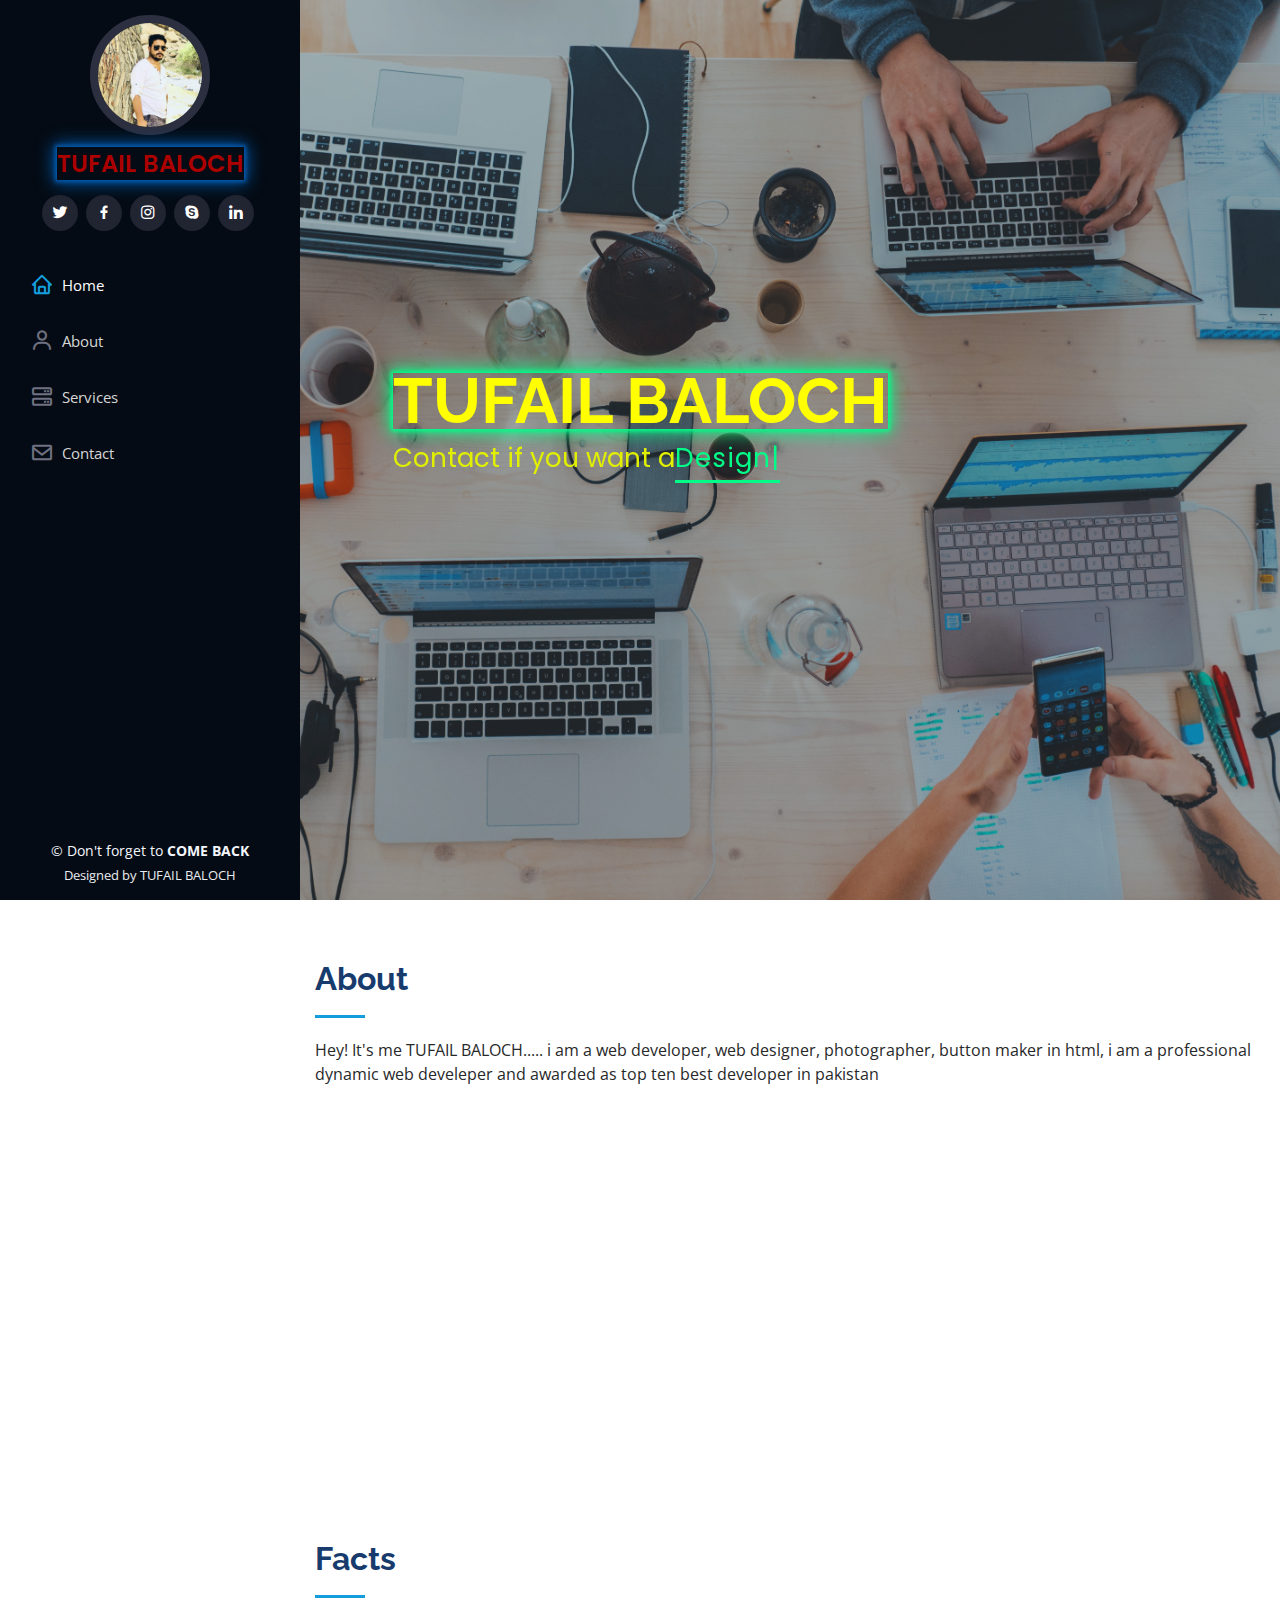
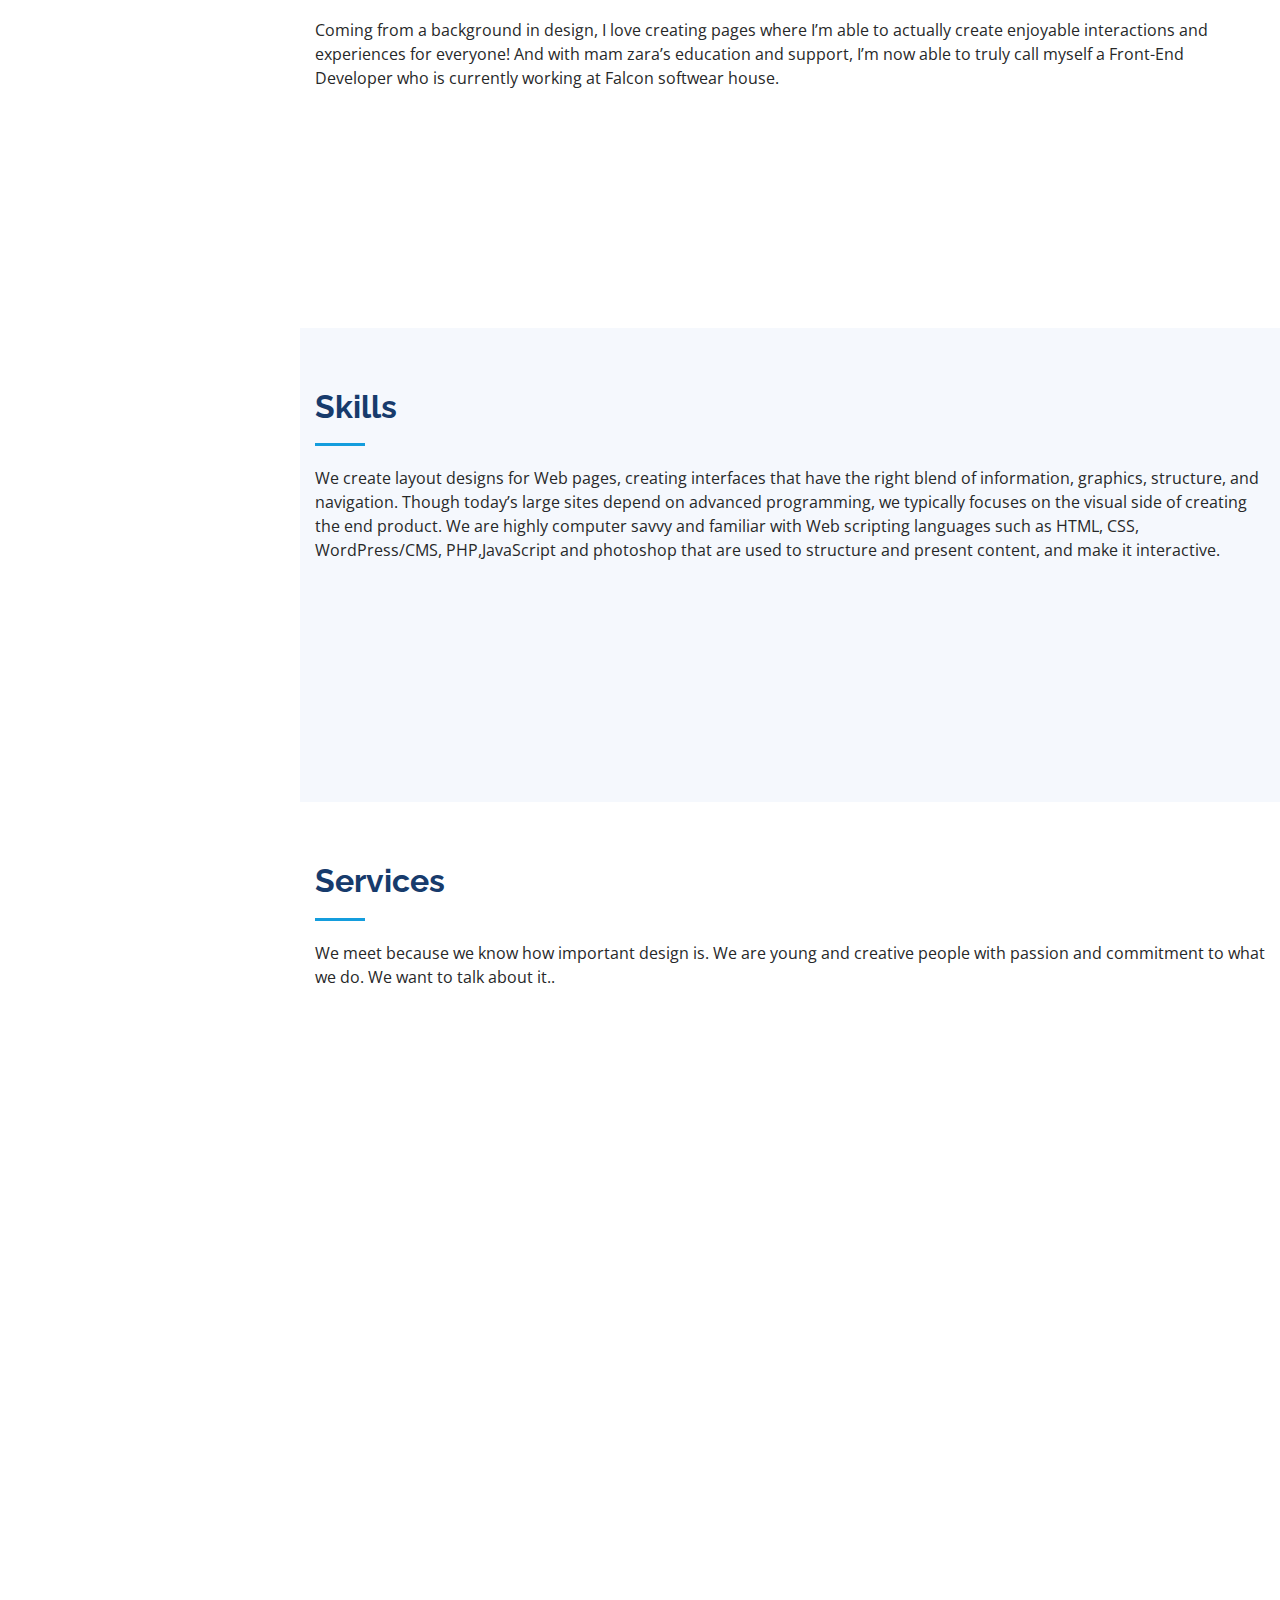
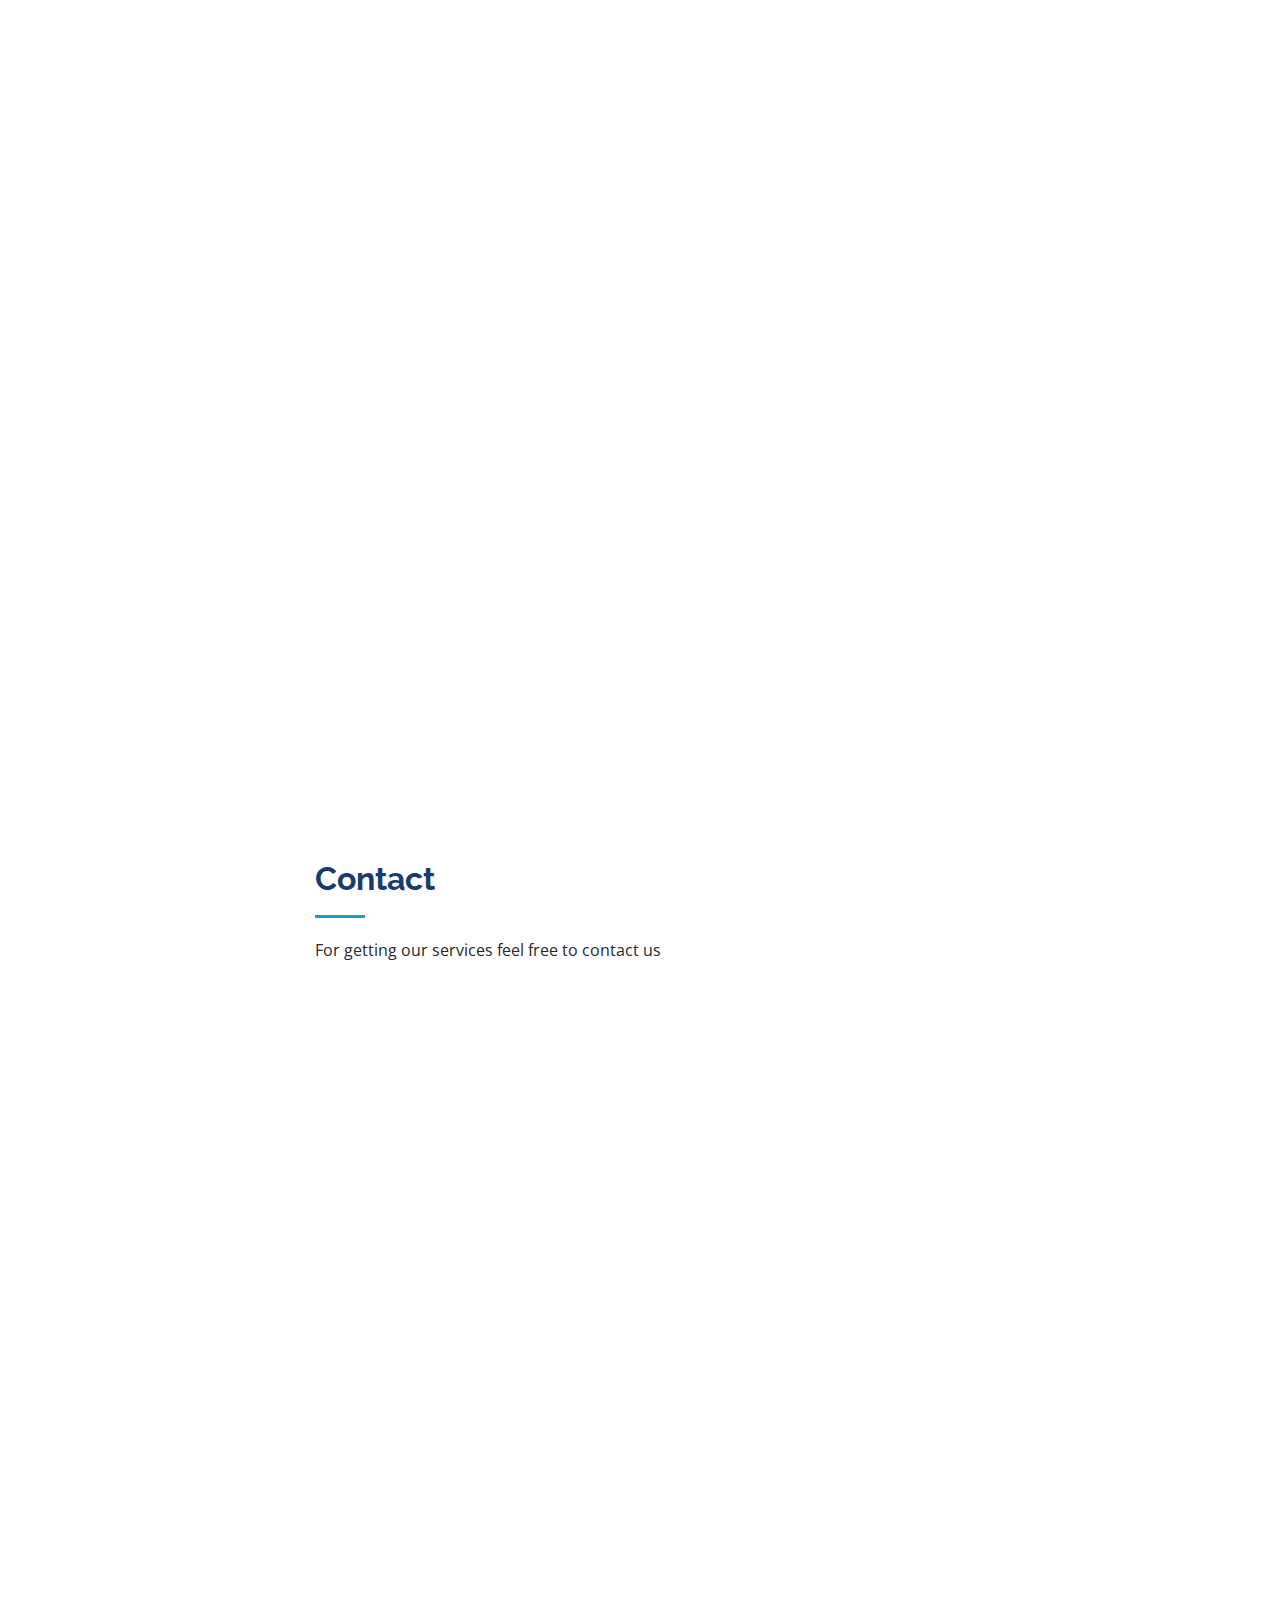
<file: index.html>
<!DOCTYPE html>
<html lang="en">

<head>
  <meta charset="utf-8">
  <meta content="width=device-width, initial-scale=1.0" name="viewport">

  <title>Tufail baloch's portfolio - Index</title>
  <meta content="" name="description"> 
  <meta content="" name="keywords">

  <!-- Favicons -->
  <link href="assets/img/pp.png" rel="icon">
  <link href="assets/img/pp.png" rel="Tufail baloch">

  <!-- Google Fonts -->
  <link href="https://fonts.googleapis.com/css?family=Open+Sans:300,300i,400,400i,600,600i,700,700i|Raleway:300,300i,400,400i,500,500i,600,600i,700,700i|Poppins:300,300i,400,400i,500,500i,600,600i,700,700i" rel="stylesheet">

  <!-- Vendor CSS Files -->
  <link href="assets/vendor/bootstrap/css/bootstrap.min.css" rel="stylesheet">
  <link href="assets/vendor/icofont/icofont.min.css" rel="stylesheet">
  <link href="assets/vendor/boxicons/css/boxicons.min.css" rel="stylesheet">
  <link href="assets/vendor/venobox/venobox.css" rel="stylesheet">
  <link href="assets/vendor/owl.carousel/assets/owl.carousel.min.css" rel="stylesheet">
  <link href="assets/vendor/aos/aos.css" rel="stylesheet">

  <!-- Template Main CSS File -->
  <link href="assets/css/style.css" rel="stylesheet">

  <!-- =======================================================
  * Template Name: iPortfolio - v1.5.1
  * Template URL: https://bootstrapmade.com/iportfolio-bootstrap-portfolio-websites-template/
  * Author: BootstrapMade.com
  * License: https://bootstrapmade.com/license/
  ======================================================== -->
</head>

<body>

  <!-- ======= Mobile nav toggle button ======= -->
  <button type="button" class="mobile-nav-toggle d-xl-none"><i class="icofont-navigation-menu"></i></button>

  <!-- ======= Header ======= -->
  <header id="header">
    <div class="d-flex flex-column">

      <div class="profile">
        <img src="CV.jpg" alt="" class="img-fluid rounded-circle">
        <h1 class="text-light"><a href="index.html">TUFAIL BALOCH</a></h1>
        <div class="social-links mt-3 text-center">
          <a href="#" class="twitter"><i class="bx bxl-twitter"></i></a>
          <a href="https://facebook.com/tufail.baloch.391" class="facebook"><i class="bx bxl-facebook"></i></a>
          <a href="https://instagram.com/tufail_balush?utm_medium=copy_link" class="instagram"><i class="bx bxl-instagram"></i></a>
          <a href="#" class="google-plus"><i class="bx bxl-skype"></i></a>
          <a href="https://facebook.com.tufail.baloch.391" class="linkedin"><i class="bx bxl-linkedin"></i></a>
        </div>
      </div>

      <nav class="nav-menu">
        <ul>
          <li class="active"><a href="index.html"><i class="bx bx-home"></i> <span>Home</span></a></li>
          <li><a href="#about"><i class="bx bx-user"></i> <span>About</span></a></li>
          <li><a href="#services"><i class="bx bx-server"></i> Services</a></li>
          <li><a href="#contact"><i class="bx bx-envelope"></i> Contact</a></li>

        </ul>
      </nav><!-- .nav-menu -->
      <button type="button" class="mobile-nav-toggle d-xl-none"><i class="icofont-navigation-menu"></i></button>

    </div>
  </header><!-- End Header -->

  <!-- ======= Hero Section ======= -->
  <section id="hero" class="d-flex flex-column justify-content-center align-items-center">
    <div class="hero-container" data-aos="fade-in">
      <h1>TUFAIL BALOCH</h1>
      <p>Contact if you want a<span class="typed" data-typed-items="Designer, Developer, Freelancer, Photographer"></span></p>
    </div>
  </section><!-- End Hero -->

  <main id="main">
    <!-- ======= About Section ======= -->
    <section id="about" class="about">
      <div class="container">

        <div class="section-title">
          <h2>About</h2>
          <p>Hey! It's me TUFAIL BALOCH..... i am a web developer, web designer, photographer, button maker in html, i am a professional dynamic web develeper and awarded as top ten best developer in pakistan </p>
        </div>

        <div class="row">
          <div class="col-lg-4" data-aos="fade-right">
            <img src="T.jpg" class="img-fluid" alt="">
          </div>
          <div class="col-lg-8 pt-4 pt-lg-0 content" data-aos="fade-left">
            <h3>UI/UX Designer &amp; Web Developer.</h3>
            <p class="font-italic">
              Detail about me
            </p>
            <div class="row">
              <div class="col-lg-6">
                <ul>
                  <li><i class="icofont-rounded-right"></i> <strong>Birthday:</strong> 7 oct 1999</li>
                  <li><i class="icofont-rounded-right"></i> <strong>Website:</strong> www.Tufailbaloch.com</li>
                  <li><i class="icofont-rounded-right"></i> <strong>Phone:</strong>+923342878031</li>
                  <li><i class="icofont-rounded-right"></i> <strong>City:</strong>Kharan, Balochistan, Pakistan</li>
                </ul>
              </div>
              <div class="col-lg-6">
                <ul>
                  <li><i class="icofont-rounded-right"></i> <strong>Age:</strong> 21</li>
                  <li><i class="icofont-rounded-right"></i> <strong>Degree:</strong>FSC</li>
                  <li><i class="icofont-rounded-right"></i> <strong>PhEmailone:</strong> Tufailb09@gmail.com</li>
                  <li><i class="icofont-rounded-right"></i> <strong>Freelance:</strong> Available</li>
                </ul>
              </div>
            </div>
            <p>
              I am a creative designer and developer, who aims to work with small businesses and marginalized communities to bring their passions to life. I offer both design and development services of web applications or websites!
            </p>
          </div>
        </div>

      </div>
    </section><!-- End About Section -->

    <!-- ======= Facts Section ======= -->
    <section id="facts" class="facts">
      <div class="container">

        <div class="section-title">
          <h2>Facts</h2>
          <p>Coming from a background in design, I love creating pages where I’m able to actually create enjoyable interactions and experiences for everyone! And with mam zara’s education and support, I’m now able to truly call myself a Front-End Developer who is currently working at Falcon softwear house.</p>
        </div>

        <div class="row no-gutters">

          <div class="col-lg-3 col-md-6 d-md-flex align-items-md-stretch" data-aos="fade-up">
            <div class="count-box">
              <i class="icofont-simple-smile"></i>
              <span data-toggle="counter-up">232</span>
              <p><strong>Happy Clients</strong>blessed</p>
            </div>
          </div>

          <div class="col-lg-3 col-md-6 d-md-flex align-items-md-stretch" data-aos="fade-up" data-aos-delay="100">
            <div class="count-box">
              <i class="icofont-document-folder"></i>
              <span data-toggle="counter-up">521</span>
              <p><strong>Projects</strong> some of these are completed</p>
            </div>
          </div>

          <div class="col-lg-3 col-md-6 d-md-flex align-items-md-stretch" data-aos="fade-up" data-aos-delay="200">
            <div class="count-box">
              <i class="icofont-live-support"></i>
              <span data-toggle="counter-up">1,463</span>
              <p><strong>Hours Of Support</strong>thanks for support</p>
            </div>
          </div>

          <div class="col-lg-3 col-md-6 d-md-flex align-items-md-stretch" data-aos="fade-up" data-aos-delay="300">
            <div class="count-box">
              <i class="icofont-users-alt-5"></i>
              <span data-toggle="counter-up">15</span>
              <p><strong>Hard Workers</strong>best of luck buddies</p>
            </div>
          </div>

        </div>

      </div>
    </section><!-- End Facts Section -->

    <!-- ======= Skills Section ======= -->
    <section id="skills" class="skills section-bg">
      <div class="container">

        <div class="section-title">
          <h2>Skills</h2>
          <p>We create layout designs for Web pages, creating interfaces that have the right blend of information, graphics, structure, and navigation. Though today’s large sites depend on advanced programming, we typically focuses on the visual side of creating the end product.

We are highly computer savvy and familiar with Web scripting languages such as HTML, CSS, WordPress/CMS, PHP,JavaScript and photoshop that are used to structure and present content, and make it interactive.</p>
        </div>

        <div class="row skills-content">

          <div class="col-lg-6" data-aos="fade-up">

            <div class="progress">
              <span class="skill">HTML <i class="val">100%</i></span>
              <div class="progress-bar-wrap">
                <div class="progress-bar" role="progressbar" aria-valuenow="100" aria-valuemin="0" aria-valuemax="100"></div>
              </div>
            </div>

            <div class="progress">
              <span class="skill">CSS <i class="val">90%</i></span>
              <div class="progress-bar-wrap">
                <div class="progress-bar" role="progressbar" aria-valuenow="90" aria-valuemin="0" aria-valuemax="100"></div>
              </div>
            </div>

            <div class="progress">
              <span class="skill">JavaScript <i class="val">75%</i></span>
              <div class="progress-bar-wrap">
                <div class="progress-bar" role="progressbar" aria-valuenow="75" aria-valuemin="0" aria-valuemax="100"></div>
              </div>
            </div>

          </div>

          <div class="col-lg-6" data-aos="fade-up" data-aos-delay="100">

            <div class="progress">
              <span class="skill">PHP <i class="val">80%</i></span>
              <div class="progress-bar-wrap">
                <div class="progress-bar" role="progressbar" aria-valuenow="80" aria-valuemin="0" aria-valuemax="100"></div>
              </div>
            </div>

            <div class="progress">
              <span class="skill">WordPress/CMS <i class="val">90%</i></span>
              <div class="progress-bar-wrap">
                <div class="progress-bar" role="progressbar" aria-valuenow="90" aria-valuemin="0" aria-valuemax="100"></div>
              </div>
            </div>

            <div class="progress">
              <span class="skill">Photoshop <i class="val">55%</i></span>
              <div class="progress-bar-wrap">
                <div class="progress-bar" role="progressbar" aria-valuenow="55" aria-valuemin="0" aria-valuemax="100"></div>
              </div>
            </div>

          </div>

        </div>

      </div>
    </section><!-- End Skills Section -->

    
    <!-- ======= Services Section ======= -->
    <section id="services" class="services">
      <div class="container">

        <div class="section-title">
          <h2>Services</h2>
          <p>We meet because we know how important design is. We are young and creative people with passion and commitment to what we do. We want to talk about it..</p>
        </div>

        <div class="row">
          <div class="col-lg-4 col-md-6 icon-box" data-aos="fade-up">
            <div class="icon"><i class="icofont-computer"></i></div>
            <h4 class="title"><a href="">WEB DEVELOPMRNT</a></h4>
            <p class="description">Our Web development agency are customized according to the specific requirements of the client. In fact, Web Development helps you establish your identity in the market.
Therefore, we make it sure that you experience seamless and smooth operations.
Furthermore, our services are tailored to benefit you and extract the best potential of your business. Your website will run at the optimum level.
With the premium Web Development services of us, you are bound to increase your target market, sales and profits.
Our mission is to translate your ideas for the perfect website into a functional reality.</p>
          </div>
          <div class="col-lg-4 col-md-6 icon-box" data-aos="fade-up" data-aos-delay="100">
            <div class="icon"><i class="icofont-computer"></i></div>
            <h4 class="title"><a href="">APP DEVELOPMENT</a></h4>
            <p class="description">we provided a comprehensive service for developing and designing highly functional applications. As one of the leading app development companies in Lahore, Pakistan, we makes application development a manageable project for the clients. The service is offered at reasonable rates with guaranteed value. we provides service for both android app development and iPhone app development.

Given the high demand for application usage in Pakistan, we aims to become one of top app development companies in the region.</p>
          </div>
          <div class="col-lg-4 col-md-6 icon-box" data-aos="fade-up" data-aos-delay="200">
            <div class="icon"><i class="icofont-image"></i></div>
            <h4 class="title"><a href="">photography</a></h4>
            <p class="description">Our in-house photography services team made up of professional photographers can add value to your website with high-resolution team photos, corporate event photography and product photography.</p>
          </div>
          <div class="col-lg-4 col-md-6 icon-box" data-aos="fade-up" data-aos-delay="300">
            <div class="icon"><i class="icofont-image"></i></div>
            <h4 class="title"><a href="">WEB DESIGN</a></h4>
            <p class="description">Web design is a significant part of web development. A good website design can do wonders for your marketing and sales campaign. On the other hand, your website is the representative of your brand. Many businesses like to incorporate their values into what web design they use. In this manner, the visitor is instantly aware of being in the right place. Design is not just about aesthetic. A responsive design can establish the fact that you are ready to solve a customer’s problem. It is quite important to choose the right type of design because it can decide whether you lose a potential customer or gain a new one.

We have the best experts to deliver the right kind of web design for your business. Our services for web design in Pakistan are meant to rival the best available in the industry.</p>
          </div>
          <div class="col-lg-4 col-md-6 icon-box" data-aos="fade-up" data-aos-delay="400">
            <div class="icon"><i class="icofont-nerd-smile"></i></div>
            <h4 class="title"><a href="">FREELANCING</a></h4>
            <p class="description">Freelancing is a creative and widespread field adopted by millions of people who prefer to work from home. Are you one such creative soul who has a passion for earning a living income at home? What can I do freelance? Well, there are hundreds and even thousands of freelance services on demand. Freelancing opportunities have greatly increased from the past few years and it just goes on. All it takes to start a freelance job and get paid.

If you want to stay at home and you want to utilize your driving skills for a sustainable freelance business, then I say go ahead!

There is nothing wrong to make some extra cash to maintain financial stability. With every rising day, there are various online freelance jobs available.</p>
          </div>
    
        </div>

      </div>
    </section><!-- End Services Section -->

   

    <!-- ======= Contact Section ======= -->
    <section id="contact" class="contact">
      <div class="container">

        <div class="section-title">
          <h2>Contact</h2>
          <p>For getting our services feel free to contact us</p>
        </div>

        <div class="row" data-aos="fade-in">

          <div class="col-lg-5 d-flex align-items-stretch">
            <div class="info">
              <div class="address">
                <i class="icofont-google-map"></i>
                <h4>Location:</h4>
                <p> KHARANI BOYS! UOB boys hostel block 16 room no 62</p>
              </div>

              <div class="email">
                <i class="icofont-envelope"></i>
                <h4>Email:</h4>
                <p>Tufailb09@gmail.com</p>
              </div>

              <div class="phone">
                <i class="icofont-phone"></i>
                <h4>Call:</h4>
                <p>+923342878031</p>
              </div>

              <iframe src="https://www.google.com/maps/embed?pb=!1m18!1m12!1m3!1d3449.5605710015866!2d66.9886610151099!3d30.163977019870945!2m3!1f0!2f0!3f0!3m2!1i1024!2i768!4f13.1!3m3!1m2!1s0x3ed2e0ac398e831f%3A0x422af49e5a0e626e!2sUniversity%20Of%20Balochistan!5e0!3m2!1sen!2s!4v1628069705452!5m2!1sen!2s" style="border:0; width: 100%; height: 290px;" allowfullscreen></iframe>
            </div>

          </div>

          <div class="col-lg-7 mt-5 mt-lg-0 d-flex align-items-stretch">
            <form action="forms/contact.php" method="post" role="form" class="php-email-form">
              <div class="form-row">
                <div class="form-group col-md-6">
                  <label for="name">Your Name</label>
                  <input type="text" name="name" class="form-control" id="name" data-rule="minlen:4" data-msg="Please enter at least 4 chars" />
                  <div class="validate"></div>
                </div>
                <div class="form-group col-md-6">
                  <label for="name">Your Email</label>
                  <input type="email" class="form-control" name="email" id="email" data-rule="email" data-msg="Please enter a valid email" />
                  <div class="validate"></div>
                </div>
              </div>
              <div class="form-group">
                <label for="name">Subject</label>
                <input type="text" class="form-control" name="subject" id="subject" data-rule="minlen:4" data-msg="Please enter at least 8 chars of subject" />
                <div class="validate"></div>
              </div>
              <div class="form-group">
                <label for="name">Message</label>
                <textarea class="form-control" name="message" rows="10" data-rule="required" data-msg="Please write something for us"></textarea>
                <div class="validate"></div>
              </div>
              <div class="mb-3">
                <div class="loading">Loading</div>
                <div class="error-message"></div>
                <div class="sent-message">Your message has been sent. Thank you!</div>
              </div>
              <div class="text-center"><button type="submit">Send Message</button></div>
            </form>
          </div>

        </div>

      </div>
    </section><!-- End Contact Section -->

  </main><!-- End #main -->

  <!-- ======= Footer ======= -->
  <footer id="footer">
    <div class="container">
      <div class="copyright">
        &copy; Don't forget to <strong><span>COME BACK</span></strong>
      </div>
      <div class="credits">
        <!-- All the links in the footer should remain intact. -->
        <!-- You can delete the links only if you purchased the pro version. -->
        <!-- Licensing information: https://bootstrapmade.com/license/ -->
        <!-- Purchase the pro version with working PHP/AJAX contact form: https://bootstrapmade.com/iportfolio-bootstrap-portfolio-websites-template/ -->
        Designed by <a>TUFAIL BALOCH</a>
      </div>
    </div>
  </footer><!-- End  Footer -->

  <a href="#" class="back-to-top"><i class="icofont-simple-up"></i></a>

  <!-- Vendor JS Files -->
  <script src="assets/vendor/jquery/jquery.min.js"></script>
  <script src="assets/vendor/bootstrap/js/bootstrap.bundle.min.js"></script>
  <script src="assets/vendor/jquery.easing/jquery.easing.min.js"></script>
  <script src="assets/vendor/php-email-form/validate.js"></script>
  <script src="assets/vendor/waypoints/jquery.waypoints.min.js"></script>
  <script src="assets/vendor/counterup/counterup.min.js"></script>
  <script src="assets/vendor/isotope-layout/isotope.pkgd.min.js"></script>
  <script src="assets/vendor/venobox/venobox.min.js"></script>
  <script src="assets/vendor/owl.carousel/owl.carousel.min.js"></script>
  <script src="assets/vendor/typed.js/typed.min.js"></script>
  <script src="assets/vendor/aos/aos.js"></script>

  <!-- Template Main JS File -->
  <script src="assets/js/main.js"></script>

</body>

</html>
</file>
<file: assets/vendor/venobox/venobox.css>
/* ------ venobox.css --------*/
.vbox-overlay *, .vbox-overlay *:before, .vbox-overlay *:after{
    -webkit-backface-visibility: hidden;
    -webkit-box-sizing:border-box;
    -moz-box-sizing:border-box;
    box-sizing:border-box;
}
.vbox-overlay * { 
    -webkit-backface-visibility: visible;
    backface-visibility: visible;
}
.vbox-overlay{
    display: -webkit-flex;
    display: flex;
    -webkit-flex-direction: column;
    flex-direction: column;
    -webkit-justify-content: center;
    justify-content: center;
    -webkit-align-items: center;
    align-items: center;
    position: fixed;
    left: 0;
    top: 0;
    bottom: 0;
    right: 0;
    z-index: 999999;
}

/* ----- navigation ----- */
.vbox-title{
    width: 100%;
    height: 40px;
    float: left;
    text-align: center;
    line-height: 28px;
    font-size: 12px;
    padding: 6px 50px;
    overflow: hidden;
    position: fixed;
    display: none;
    left: 0;
    z-index: 89;
}
.vbox-close{
    cursor: pointer;
    position: fixed;
    top: -1px;
    right: 0;
    width: 50px;
    height: 40px;
    padding: 6px;
    display: block;
    background-position:10px center;
    overflow: hidden;
    font-size: 24px;
    line-height: 1;
    text-align: center;
    z-index: 99;
}
.vbox-left{
    cursor: pointer;
    position: fixed;
    left: 0;
    height: 40px;
    overflow: hidden;
    line-height: 28px;
    font-size: 12px;
    z-index: 99;
    display: flex;
    align-items:center;
}
.vbox-num{
    display: inline-block;
    margin: 6px 0 6px 15px;
}
/* ----- Social share ----- */
.vbox-share{
    line-height: 28px;
    font-size: 12px;
    overflow: hidden;
    position: fixed;
    left: 0;
    z-index: 98;
    display: flex;
    align-items:center;
    justify-content: center;
    width: 100%;
    text-align: center;
}
.vbox-share svg{
    max-height: 28px;
    width: 28px;
    z-index: 10;
    margin-left: 12px;
    margin-top: 6px;
    margin-bottom: 6px;
    vertical-align: middle;
}


/* ----- navigation ARROWS ----- */
.vbox-next, .vbox-prev{
    position: fixed;
    top: 50%;
    margin-top: -15px;
    overflow: hidden;
    cursor: pointer;
    display: block;
    width: 45px;
    height: 45px;
    z-index: 99;
}
.vbox-next span, .vbox-prev span{
    position: relative;
    width: 20px;
    height: 20px;
    border: 2px solid transparent;
    border-top-color: #B6B6B6;
    border-right-color: #B6B6B6;
    text-indent: -100px;
    position: absolute;
    top: 8px;
    display: block;
}
.vbox-prev{
    left: 15px;
}
.vbox-next{
    right: 15px;
}
.vbox-prev span{
    left: 10px;
    -ms-transform: rotate(-135deg);
    -webkit-transform: rotate(-135deg);
    transform: rotate(-135deg);
}
.vbox-next span{
    -ms-transform: rotate(45deg);
    -webkit-transform: rotate(45deg);
    transform: rotate(45deg);
    right: 10px;
}
/* ------- inline window ------ */
.vbox-inline{
    width: 420px;
    height: 315px;
    height: 70vh;
    padding: 10px;
    background: #fff;
    margin: 0 auto;
    overflow: auto;
    text-align: left;
}
/* ------- Video & iFrames window ------ */
.venoframe{
    max-width: 100%;
    width: 100%;
    border: none;
    width: 100%;
    height: 260px;
    height: 70vh;
}
.venoframe.vbvid{
    height: 260px;
}
@media (min-width: 768px) {
    .venoframe, .vbox-inline{
        width: 90%;
        height: 360px;
        height: 70vh;
    }
    .venoframe.vbvid{
        width: 640px;
        height: 360px;
    }
}
@media (min-width: 992px) {
    .venoframe, .vbox-inline{
        max-width: 1200px;
        width: 80%;
        height: 540px;
        height: 70vh;
    }
    .venoframe.vbvid{
        width: 960px;
        height: 540px;
    }
}
/* 
Please do NOT edit this part! 
or at least read this note: http://i.imgur.com/7C0ws9e.gif
*/
.vbox-open{
    overflow: hidden;
}
.vbox-container{
    position: absolute;
    left: 0;
    right: 0;
    top: 0;
    bottom: 0;
    overflow-x: hidden;
    overflow-y: scroll;
    overflow-scrolling: touch;
    -webkit-overflow-scrolling: touch;
    z-index: 20;
    max-height: 100%;

}

.vbox-content{
    text-align: center;
    float: left;
    width: 100%;
    position: relative;
    overflow: hidden;
    padding: 20px 4%;
}
.vbox-container img{
    max-width: 100%;
    height: auto;
}
.vbox-figlio{
    box-shadow: 0 0 12px rgba(0,0,0,0.19), 0 6px 6px rgba(0,0,0,0.23);
    max-width: 100%;
    text-align: initial;
}
img.vbox-figlio{
    -webkit-user-select: none;
-khtml-user-select: none;
-moz-user-select: none;
-o-user-select: none;
user-select: none;
}
.vbox-content.swipe-left{
    margin-left: -200px !important;
}
.vbox-content.swipe-right{
    margin-left: 200px !important;
}
.vbox-animated{
    webkit-transition: margin 300ms ease-out;
    transition: margin 300ms ease-out;
}

/* ---------- preloader ----------
 * SPINKIT 
 * http://tobiasahlin.com/spinkit/
-------------------------------- */
.sk-double-bounce,.sk-rotating-plane{width:40px;height:40px;margin:40px auto}.sk-rotating-plane{background-color:#333;-webkit-animation:sk-rotatePlane 1.2s infinite ease-in-out;animation:sk-rotatePlane 1.2s infinite ease-in-out}@-webkit-keyframes sk-rotatePlane{0%{-webkit-transform:perspective(120px) rotateX(0) rotateY(0);transform:perspective(120px) rotateX(0) rotateY(0)}50%{-webkit-transform:perspective(120px) rotateX(-180.1deg) rotateY(0);transform:perspective(120px) rotateX(-180.1deg) rotateY(0)}100%{-webkit-transform:perspective(120px) rotateX(-180deg) rotateY(-179.9deg);transform:perspective(120px) rotateX(-180deg) rotateY(-179.9deg)}}@keyframes sk-rotatePlane{0%{-webkit-transform:perspective(120px) rotateX(0) rotateY(0);transform:perspective(120px) rotateX(0) rotateY(0)}50%{-webkit-transform:perspective(120px) rotateX(-180.1deg) rotateY(0);transform:perspective(120px) rotateX(-180.1deg) rotateY(0)}100%{-webkit-transform:perspective(120px) rotateX(-180deg) rotateY(-179.9deg);transform:perspective(120px) rotateX(-180deg) rotateY(-179.9deg)}}.sk-double-bounce{position:relative}.sk-double-bounce .sk-child{width:100%;height:100%;border-radius:50%;background-color:#333;opacity:.6;position:absolute;top:0;left:0;-webkit-animation:sk-doubleBounce 2s infinite ease-in-out;animation:sk-doubleBounce 2s infinite ease-in-out}.sk-chasing-dots .sk-child,.sk-spinner-pulse,.sk-three-bounce .sk-child{background-color:#333;border-radius:100%}.sk-double-bounce .sk-double-bounce2{-webkit-animation-delay:-1s;animation-delay:-1s}@-webkit-keyframes sk-doubleBounce{0%,100%{-webkit-transform:scale(0);transform:scale(0)}50%{-webkit-transform:scale(1);transform:scale(1)}}@keyframes sk-doubleBounce{0%,100%{-webkit-transform:scale(0);transform:scale(0)}50%{-webkit-transform:scale(1);transform:scale(1)}}.sk-wave{margin:40px auto;width:50px;height:40px;text-align:center;font-size:10px}.sk-wave .sk-rect{background-color:#333;height:100%;width:6px;display:inline-block;-webkit-animation:sk-waveStretchDelay 1.2s infinite ease-in-out;animation:sk-waveStretchDelay 1.2s infinite ease-in-out}.sk-wave .sk-rect1{-webkit-animation-delay:-1.2s;animation-delay:-1.2s}.sk-wave .sk-rect2{-webkit-animation-delay:-1.1s;animation-delay:-1.1s}.sk-wave .sk-rect3{-webkit-animation-delay:-1s;animation-delay:-1s}.sk-wave .sk-rect4{-webkit-animation-delay:-.9s;animation-delay:-.9s}.sk-wave .sk-rect5{-webkit-animation-delay:-.8s;animation-delay:-.8s}@-webkit-keyframes sk-waveStretchDelay{0%,100%,40%{-webkit-transform:scaleY(.4);transform:scaleY(.4)}20%{-webkit-transform:scaleY(1);transform:scaleY(1)}}@keyframes sk-waveStretchDelay{0%,100%,40%{-webkit-transform:scaleY(.4);transform:scaleY(.4)}20%{-webkit-transform:scaleY(1);transform:scaleY(1)}}.sk-wandering-cubes{margin:40px auto;width:40px;height:40px;position:relative}.sk-wandering-cubes .sk-cube{background-color:#333;width:10px;height:10px;position:absolute;top:0;left:0;-webkit-animation:sk-wanderingCube 1.8s ease-in-out -1.8s infinite both;animation:sk-wanderingCube 1.8s ease-in-out -1.8s infinite both}.sk-chasing-dots,.sk-spinner-pulse{width:40px;height:40px;margin:40px auto}.sk-wandering-cubes .sk-cube2{-webkit-animation-delay:-.9s;animation-delay:-.9s}@-webkit-keyframes sk-wanderingCube{0%{-webkit-transform:rotate(0);transform:rotate(0)}25%{-webkit-transform:translateX(30px) rotate(-90deg) scale(.5);transform:translateX(30px) rotate(-90deg) scale(.5)}50%{-webkit-transform:translateX(30px) translateY(30px) rotate(-179deg);transform:translateX(30px) translateY(30px) rotate(-179deg)}50.1%{-webkit-transform:translateX(30px) translateY(30px) rotate(-180deg);transform:translateX(30px) translateY(30px) rotate(-180deg)}75%{-webkit-transform:translateX(0) translateY(30px) rotate(-270deg) scale(.5);transform:translateX(0) translateY(30px) rotate(-270deg) scale(.5)}100%{-webkit-transform:rotate(-360deg);transform:rotate(-360deg)}}@keyframes sk-wanderingCube{0%{-webkit-transform:rotate(0);transform:rotate(0)}25%{-webkit-transform:translateX(30px) rotate(-90deg) scale(.5);transform:translateX(30px) rotate(-90deg) scale(.5)}50%{-webkit-transform:translateX(30px) translateY(30px) rotate(-179deg);transform:translateX(30px) translateY(30px) rotate(-179deg)}50.1%{-webkit-transform:translateX(30px) translateY(30px) rotate(-180deg);transform:translateX(30px) translateY(30px) rotate(-180deg)}75%{-webkit-transform:translateX(0) translateY(30px) rotate(-270deg) scale(.5);transform:translateX(0) translateY(30px) rotate(-270deg) scale(.5)}100%{-webkit-transform:rotate(-360deg);transform:rotate(-360deg)}}.sk-spinner-pulse{-webkit-animation:sk-pulseScaleOut 1s infinite ease-in-out;animation:sk-pulseScaleOut 1s infinite ease-in-out}@-webkit-keyframes sk-pulseScaleOut{0%{-webkit-transform:scale(0);transform:scale(0)}100%{-webkit-transform:scale(1);transform:scale(1);opacity:0}}@keyframes sk-pulseScaleOut{0%{-webkit-transform:scale(0);transform:scale(0)}100%{-webkit-transform:scale(1);transform:scale(1);opacity:0}}.sk-chasing-dots{position:relative;text-align:center;-webkit-animation:sk-chasingDotsRotate 2s infinite linear;animation:sk-chasingDotsRotate 2s infinite linear}.sk-chasing-dots .sk-child{width:60%;height:60%;display:inline-block;position:absolute;top:0;-webkit-animation:sk-chasingDotsBounce 2s infinite ease-in-out;animation:sk-chasingDotsBounce 2s infinite ease-in-out}.sk-chasing-dots .sk-dot2{top:auto;bottom:0;-webkit-animation-delay:-1s;animation-delay:-1s}@-webkit-keyframes sk-chasingDotsRotate{100%{-webkit-transform:rotate(360deg);transform:rotate(360deg)}}@keyframes sk-chasingDotsRotate{100%{-webkit-transform:rotate(360deg);transform:rotate(360deg)}}@-webkit-keyframes sk-chasingDotsBounce{0%,100%{-webkit-transform:scale(0);transform:scale(0)}50%{-webkit-transform:scale(1);transform:scale(1)}}@keyframes sk-chasingDotsBounce{0%,100%{-webkit-transform:scale(0);transform:scale(0)}50%{-webkit-transform:scale(1);transform:scale(1)}}.sk-three-bounce{margin:40px auto;width:80px;text-align:center}.sk-three-bounce .sk-child{width:20px;height:20px;display:inline-block;-webkit-animation:sk-three-bounce 1.4s ease-in-out 0s infinite both;animation:sk-three-bounce 1.4s ease-in-out 0s infinite both}.sk-circle .sk-child:before,.sk-fading-circle .sk-circle:before{display:block;border-radius:100%;content:'';background-color:#333}.sk-three-bounce .sk-bounce1{-webkit-animation-delay:-.32s;animation-delay:-.32s}.sk-three-bounce .sk-bounce2{-webkit-animation-delay:-.16s;animation-delay:-.16s}@-webkit-keyframes sk-three-bounce{0%,100%,80%{-webkit-transform:scale(0);transform:scale(0)}40%{-webkit-transform:scale(1);transform:scale(1)}}@keyframes sk-three-bounce{0%,100%,80%{-webkit-transform:scale(0);transform:scale(0)}40%{-webkit-transform:scale(1);transform:scale(1)}}.sk-circle{margin:40px auto;width:40px;height:40px;position:relative}.sk-circle .sk-child{width:100%;height:100%;position:absolute;left:0;top:0}.sk-circle .sk-child:before{margin:0 auto;width:15%;height:15%;-webkit-animation:sk-circleBounceDelay 1.2s infinite ease-in-out both;animation:sk-circleBounceDelay 1.2s infinite ease-in-out both}.sk-circle .sk-circle2{-webkit-transform:rotate(30deg);-ms-transform:rotate(30deg);transform:rotate(30deg)}.sk-circle .sk-circle3{-webkit-transform:rotate(60deg);-ms-transform:rotate(60deg);transform:rotate(60deg)}.sk-circle .sk-circle4{-webkit-transform:rotate(90deg);-ms-transform:rotate(90deg);transform:rotate(90deg)}.sk-circle .sk-circle5{-webkit-transform:rotate(120deg);-ms-transform:rotate(120deg);transform:rotate(120deg)}.sk-circle .sk-circle6{-webkit-transform:rotate(150deg);-ms-transform:rotate(150deg);transform:rotate(150deg)}.sk-circle .sk-circle7{-webkit-transform:rotate(180deg);-ms-transform:rotate(180deg);transform:rotate(180deg)}.sk-circle .sk-circle8{-webkit-transform:rotate(210deg);-ms-transform:rotate(210deg);transform:rotate(210deg)}.sk-circle .sk-circle9{-webkit-transform:rotate(240deg);-ms-transform:rotate(240deg);transform:rotate(240deg)}.sk-circle .sk-circle10{-webkit-transform:rotate(270deg);-ms-transform:rotate(270deg);transform:rotate(270deg)}.sk-circle .sk-circle11{-webkit-transform:rotate(300deg);-ms-transform:rotate(300deg);transform:rotate(300deg)}.sk-circle .sk-circle12{-webkit-transform:rotate(330deg);-ms-transform:rotate(330deg);transform:rotate(330deg)}.sk-circle .sk-circle2:before{-webkit-animation-delay:-1.1s;animation-delay:-1.1s}.sk-circle .sk-circle3:before{-webkit-animation-delay:-1s;animation-delay:-1s}.sk-circle .sk-circle4:before{-webkit-animation-delay:-.9s;animation-delay:-.9s}.sk-circle .sk-circle5:before{-webkit-animation-delay:-.8s;animation-delay:-.8s}.sk-circle .sk-circle6:before{-webkit-animation-delay:-.7s;animation-delay:-.7s}.sk-circle .sk-circle7:before{-webkit-animation-delay:-.6s;animation-delay:-.6s}.sk-circle .sk-circle8:before{-webkit-animation-delay:-.5s;animation-delay:-.5s}.sk-circle .sk-circle9:before{-webkit-animation-delay:-.4s;animation-delay:-.4s}.sk-circle .sk-circle10:before{-webkit-animation-delay:-.3s;animation-delay:-.3s}.sk-circle .sk-circle11:before{-webkit-animation-delay:-.2s;animation-delay:-.2s}.sk-circle .sk-circle12:before{-webkit-animation-delay:-.1s;animation-delay:-.1s}@-webkit-keyframes sk-circleBounceDelay{0%,100%,80%{-webkit-transform:scale(0);transform:scale(0)}40%{-webkit-transform:scale(1);transform:scale(1)}}@keyframes sk-circleBounceDelay{0%,100%,80%{-webkit-transform:scale(0);transform:scale(0)}40%{-webkit-transform:scale(1);transform:scale(1)}}.sk-cube-grid{width:40px;height:40px;margin:40px auto}.sk-cube-grid .sk-cube{width:33.33%;height:33.33%;background-color:#333;float:left;-webkit-animation:sk-cubeGridScaleDelay 1.3s infinite ease-in-out;animation:sk-cubeGridScaleDelay 1.3s infinite ease-in-out}.sk-cube-grid .sk-cube1{-webkit-animation-delay:.2s;animation-delay:.2s}.sk-cube-grid .sk-cube2{-webkit-animation-delay:.3s;animation-delay:.3s}.sk-cube-grid .sk-cube3{-webkit-animation-delay:.4s;animation-delay:.4s}.sk-cube-grid .sk-cube4{-webkit-animation-delay:.1s;animation-delay:.1s}.sk-cube-grid .sk-cube5{-webkit-animation-delay:.2s;animation-delay:.2s}.sk-cube-grid .sk-cube6{-webkit-animation-delay:.3s;animation-delay:.3s}.sk-cube-grid .sk-cube7{-webkit-animation-delay:0ms;animation-delay:0ms}.sk-cube-grid .sk-cube8{-webkit-animation-delay:.1s;animation-delay:.1s}.sk-cube-grid .sk-cube9{-webkit-animation-delay:.2s;animation-delay:.2s}@-webkit-keyframes sk-cubeGridScaleDelay{0%,100%,70%{-webkit-transform:scale3D(1,1,1);transform:scale3D(1,1,1)}35%{-webkit-transform:scale3D(0,0,1);transform:scale3D(0,0,1)}}@keyframes sk-cubeGridScaleDelay{0%,100%,70%{-webkit-transform:scale3D(1,1,1);transform:scale3D(1,1,1)}35%{-webkit-transform:scale3D(0,0,1);transform:scale3D(0,0,1)}}.sk-fading-circle{margin:40px auto;width:40px;height:40px;position:relative}.sk-fading-circle .sk-circle{width:100%;height:100%;position:absolute;left:0;top:0}.sk-fading-circle .sk-circle:before{margin:0 auto;width:15%;height:15%;-webkit-animation:sk-circleFadeDelay 1.2s infinite ease-in-out both;animation:sk-circleFadeDelay 1.2s infinite ease-in-out both}.sk-fading-circle .sk-circle2{-webkit-transform:rotate(30deg);-ms-transform:rotate(30deg);transform:rotate(30deg)}.sk-fading-circle .sk-circle3{-webkit-transform:rotate(60deg);-ms-transform:rotate(60deg);transform:rotate(60deg)}.sk-fading-circle .sk-circle4{-webkit-transform:rotate(90deg);-ms-transform:rotate(90deg);transform:rotate(90deg)}.sk-fading-circle .sk-circle5{-webkit-transform:rotate(120deg);-ms-transform:rotate(120deg);transform:rotate(120deg)}.sk-fading-circle .sk-circle6{-webkit-transform:rotate(150deg);-ms-transform:rotate(150deg);transform:rotate(150deg)}.sk-fading-circle .sk-circle7{-webkit-transform:rotate(180deg);-ms-transform:rotate(180deg);transform:rotate(180deg)}.sk-fading-circle .sk-circle8{-webkit-transform:rotate(210deg);-ms-transform:rotate(210deg);transform:rotate(210deg)}.sk-fading-circle .sk-circle9{-webkit-transform:rotate(240deg);-ms-transform:rotate(240deg);transform:rotate(240deg)}.sk-fading-circle .sk-circle10{-webkit-transform:rotate(270deg);-ms-transform:rotate(270deg);transform:rotate(270deg)}.sk-fading-circle .sk-circle11{-webkit-transform:rotate(300deg);-ms-transform:rotate(300deg);transform:rotate(300deg)}.sk-fading-circle .sk-circle12{-webkit-transform:rotate(330deg);-ms-transform:rotate(330deg);transform:rotate(330deg)}.sk-fading-circle .sk-circle2:before{-webkit-animation-delay:-1.1s;animation-delay:-1.1s}.sk-fading-circle .sk-circle3:before{-webkit-animation-delay:-1s;animation-delay:-1s}.sk-fading-circle .sk-circle4:before{-webkit-animation-delay:-.9s;animation-delay:-.9s}.sk-fading-circle .sk-circle5:before{-webkit-animation-delay:-.8s;animation-delay:-.8s}.sk-fading-circle .sk-circle6:before{-webkit-animation-delay:-.7s;animation-delay:-.7s}.sk-fading-circle .sk-circle7:before{-webkit-animation-delay:-.6s;animation-delay:-.6s}.sk-fading-circle .sk-circle8:before{-webkit-animation-delay:-.5s;animation-delay:-.5s}.sk-fading-circle .sk-circle9:before{-webkit-animation-delay:-.4s;animation-delay:-.4s}.sk-fading-circle .sk-circle10:before{-webkit-animation-delay:-.3s;animation-delay:-.3s}.sk-fading-circle .sk-circle11:before{-webkit-animation-delay:-.2s;animation-delay:-.2s}.sk-fading-circle .sk-circle12:before{-webkit-animation-delay:-.1s;animation-delay:-.1s}@-webkit-keyframes sk-circleFadeDelay{0%,100%,39%{opacity:0}40%{opacity:1}}@keyframes sk-circleFadeDelay{0%,100%,39%{opacity:0}40%{opacity:1}}.sk-folding-cube{margin:40px auto;width:40px;height:40px;position:relative;-webkit-transform:rotateZ(45deg);transform:rotateZ(45deg)}.sk-folding-cube .sk-cube{float:left;width:50%;height:50%;position:relative;-webkit-transform:scale(1.1);-ms-transform:scale(1.1);transform:scale(1.1)}.sk-folding-cube .sk-cube:before{content:'';position:absolute;top:0;left:0;width:100%;height:100%;background-color:#333;-webkit-animation:sk-foldCubeAngle 2.4s infinite linear both;animation:sk-foldCubeAngle 2.4s infinite linear both;-webkit-transform-origin:100% 100%;-ms-transform-origin:100% 100%;transform-origin:100% 100%}.sk-folding-cube .sk-cube2{-webkit-transform:scale(1.1) rotateZ(90deg);transform:scale(1.1) rotateZ(90deg)}.sk-folding-cube .sk-cube3{-webkit-transform:scale(1.1) rotateZ(180deg);transform:scale(1.1) rotateZ(180deg)}.sk-folding-cube .sk-cube4{-webkit-transform:scale(1.1) rotateZ(270deg);transform:scale(1.1) rotateZ(270deg)}.sk-folding-cube .sk-cube2:before{-webkit-animation-delay:.3s;animation-delay:.3s}.sk-folding-cube .sk-cube3:before{-webkit-animation-delay:.6s;animation-delay:.6s}.sk-folding-cube .sk-cube4:before{-webkit-animation-delay:.9s;animation-delay:.9s}@-webkit-keyframes sk-foldCubeAngle{0%,10%{-webkit-transform:perspective(140px) rotateX(-180deg);transform:perspective(140px) rotateX(-180deg);opacity:0}25%,75%{-webkit-transform:perspective(140px) rotateX(0);transform:perspective(140px) rotateX(0);opacity:1}100%,90%{-webkit-transform:perspective(140px) rotateY(180deg);transform:perspective(140px) rotateY(180deg);opacity:0}}@keyframes sk-foldCubeAngle{0%,10%{-webkit-transform:perspective(140px) rotateX(-180deg);transform:perspective(140px) rotateX(-180deg);opacity:0}25%,75%{-webkit-transform:perspective(140px) rotateX(0);transform:perspective(140px) rotateX(0);opacity:1}100%,90%{-webkit-transform:perspective(140px) rotateY(180deg);transform:perspective(140px) rotateY(180deg);opacity:0}}
</file>
<file: assets/css/style.css>
/**
* Template Name: iPortfolio - v1.5.1
* Template URL: https://bootstrapmade.com/iportfolio-bootstrap-portfolio-websites-template/
* Author: BootstrapMade.com
* License: https://bootstrapmade.com/license/
*/

/*--------------------------------------------------------------
# General
--------------------------------------------------------------*/ 
body {
  font-family: "Open Sans", sans-serif;
  color: #272829;
}

a {
  color: #149ddd;
}

a:hover {
  color: #37b3ed;
  text-decoration: none;
}

h1, h2, h3, h4, h5, h6 {
  font-family: "Raleway", sans-serif;
}

/*--------------------------------------------------------------
# Back to top button
--------------------------------------------------------------*/
.back-to-top {
  position: fixed;
  display: none;
  width: 40px;
  height: 40px;
  border-radius: 50px;
  right: 15px;
  bottom: 15px;
  background: #149ddd;
  color: #fff;
  transition: display 0.5s ease-in-out;
  z-index: 99999;
}

.back-to-top i {
  font-size: 24px;
  position: absolute;
  top: 7px;
  left: 8px;
}

.back-to-top:hover {
  color: #fff;
  background: #2eafec;
  transition: background 0.2s ease-in-out;
}

/*--------------------------------------------------------------
# Header
--------------------------------------------------------------*/
#header {
  position: fixed;
  top: 0;
  left: 0;
  bottom: 0;
  width: 300px;
  transition: all ease-in-out 0.5s;
  z-index: 9997;
  transition: all 0.5s;
  padding: 0 15px;
  background: #040b14;
  overflow-y: auto;
}

#header .profile img {
  margin: 15px auto;
  display: block;
  width: 120px;
  border: 8px solid #2c2f3f;
}

#header .profile h1 {
  font-size: 24px;
  margin: 0;
  padding: 0;
  font-weight: 600;
  -moz-text-align-last: center;
  text-align-last: center;
  font-family: "Poppins", sans-serif;
}

#header .profile h1 a, #header .profile h1 a:hover {
  color: rgb(172, 0, 0);
  -webkit-box-shadow: 0 0 17px 3px #005aad,0 0 4px 2px #005aad;
            box-shadow: 0 0 17px 3px #005aad,0 0 4px 2px#005aad;
  text-decoration: none;
}

#header .profile .social-links a {
  font-size: 18px;
  display: inline-block;
  background: #212431;
  color: #fff;
  line-height: 1;
  padding: 8px 0;
  margin-right: 4px;
  border-radius: 50%;
  text-align: center;
  width: 36px;
  height: 36px;
  transition: 0.3s;
}

#header .profile .social-links a:hover {
  background: #149ddd;
  color: #fff;
  text-decoration: none;
}

#main {
  margin-left: 300px;
}

@media (max-width: 1199px) {
  #header {
    left: -300px;
  }
  #main {
    margin-left: 0;
  }
}

/*--------------------------------------------------------------
# Navigation Menu
--------------------------------------------------------------*/
/* Desktop Navigation */
.nav-menu {
  padding-top: 30px;
}

.nav-menu * {
  margin: 0;
  padding: 0;
  list-style: none;
}

.nav-menu > ul > li {
  position: relative;
  white-space: nowrap;
}

.nav-menu a {
  display: flex;
  align-items: center;
  color: #d6d6d6;
  padding: 12px 15px;
  margin-bottom: 8px;
  transition: 0.3s;
  font-size: 15px;
}

.nav-menu a i {
  font-size: 24px;
  padding-right: 8px;
  color: #6f7180;
}

.nav-menu a:hover, .nav-menu .active > a, .nav-menu li:hover > a {
  text-decoration: none;
  color: #fff;
}

.nav-menu a:hover i, .nav-menu .active > a i, .nav-menu li:hover > a i {
  color: #149ddd;
}

/* Mobile Navigation */
.mobile-nav-toggle {
  position: fixed;
  right: 15px;
  top: 15px;
  z-index: 9998;
  border: 0;
  background: none;
  font-size: 24px;
  transition: all 0.4s;
  outline: none !important;
  line-height: 1;
  cursor: pointer;
  text-align: right;
}

.mobile-nav-toggle i {
  color: #149ddd;
}

.mobile-nav-active {
  overflow: hidden;
}

.mobile-nav-active #header {
  left: 0;
}

.mobile-nav-active .mobile-nav-toggle i {
  color: #fff;
}

/*--------------------------------------------------------------
# Hero Section
--------------------------------------------------------------*/
#hero {
  width: 100%;
  height: 100vh;
  background: url("../img/ma.jpg") top center;
  background-size: cover;
}

#hero:before {
  content: "";
  background: rgba(5, 13, 24, 0.3);
  position: absolute;
  bottom: 0;
  top: 0;
  left: 0;
  right: 0;
  z-index: 1;
}

#hero .hero-container {
  position: relative;
  z-index: 2;
  min-width: 300px;
}

#hero h1 {
  margin: 0 0 10px 0;
  font-size: 64px;
  font-weight: 700;
  line-height: 56px;
  color: #ffff01;
  -webkit-box-shadow: 0 0 17px 3px #03fc88,0 0 4px 2px #03fc88;
            box-shadow: 0 0 17px 3px #03fc88,0 0 4px 2px#03fc88;
}

#hero p {
  color:rgb(224, 240, 0);
  margin-bottom: 50px;
  font-size: 26px;
  font-family: "Poppins", sans-serif;
}

#hero p span {
  color:#03fc88;
  padding-bottom: 4px;
  letter-spacing: 1px;
  border-bottom: 3px solid #03fc88;
}

@media (min-width: 1024px) {
  #hero {
    background-attachment: fixed;
  }
}

@media (max-width: 768px) {
  #hero h1 {
    font-size: 28px;
    line-height: 36px;
  }
  #hero h2 {
    font-size: 18px;
    line-height: 24px;
    margin-bottom: 30px;
  }
}

/*--------------------------------------------------------------
# Sections General
--------------------------------------------------------------*/
section {
  padding: 60px 0;
  overflow: hidden;
}

.section-bg {
  background: #f5f8fd;
}

.section-title {
  padding-bottom: 30px;
}

.section-title h2 {
  font-size: 32px;
  font-weight: bold;
  margin-bottom: 20px;
  padding-bottom: 20px;
  position: relative;
  color: #173b6c;
}

.section-title h2::after {
  content: '';
  position: absolute;
  display: block;
  width: 50px;
  height: 3px;
  background: #149ddd;
  bottom: 0;
  left: 0;
}

.section-title p {
  margin-bottom: 0;
}

/*--------------------------------------------------------------
# About
--------------------------------------------------------------*/
.about .content h3 {
  font-weight: 700;
  font-size: 26px;
  color: #173b6c;
}

.about .content ul {
  list-style: none;
  padding: 0;
}

.about .content ul li {
  padding-bottom: 10px;
}

.about .content ul i {
  font-size: 20px;
  padding-right: 2px;
  color: #149ddd;
}

.about .content p:last-child {
  margin-bottom: 0;
}

/*--------------------------------------------------------------
# Facts
--------------------------------------------------------------*/
.facts {
  padding-bottom: 30px;
}

.facts .count-box {
  padding: 30px;
  width: 100%;
}

.facts .count-box i {
  display: block;
  font-size: 44px;
  color: #849b00;
  float: left;
}

.facts .count-box span {
  font-size: 48px;
  line-height: 40px;
  display: block;
  font-weight: 700;
  color: #910101;
  margin-left: 60px;
}

.facts .count-box p {
  padding: 15px 0 0 0;
  margin: 0 0 0 60px;
  font-family: "Raleway", sans-serif;
  font-size: 14px;
  color: #910101;
}

.facts .count-box a {
  font-weight: 600;
  display: block;
  margin-top: 20px;
  color: #849b00;
  font-size: 15px;
  font-family: "Poppins", sans-serif;
  transition: ease-in-out 0.3s;
}

.facts .count-box a:hover {
  color: #1f5297;
}

/*--------------------------------------------------------------
# skills
--------------------------------------------------------------*/
.skills .progress {
  height: 50px;
  display: block;
  background: none;
}

.skills .progress .skill {
  padding: 10px 0;
  margin: 0 0 6px 0;
  text-transform: uppercase;
  display: block;
  font-weight: 600;
  font-family: "Poppins", sans-serif;
  color: #910101;
}

.skills .progress .skill .val {
  float: right;
  font-style: normal;
}

.skills .progress-bar-wrap {
  background: #dce8f8;
}

.skills .progress-bar {
  width: 1px;
  height: 10px;
  transition: .9s;
  background-color: #889700;
}



/*--------------------------------------------------------------
# Services
--------------------------------------------------------------*/
.services .icon-box {
  margin-bottom: 20px;
}

.services .icon {
  float: left;
  display: flex;
  align-items: center;
  justify-content: center;
  width: 54px;
  height: 54px;
  background: #889700;
  border-radius: 50%;
  transition: 0.5s;
  border: 1px solid #910101;
}

.services .icon i {
  color: #fff;
  font-size: 24px;
}

.services .icon-box:hover .icon {
  background: #fff;
}

.services .icon-box:hover .icon i {
  color: #910101;
}

.services .title {
  margin-left: 80px;
  font-weight: 700;
  margin-bottom: 15px;
  font-size: 18px;
}

.services .title a {
  color: #c20d00;
}

.services .title a:hover {
  color: #149ddd;
}

.services .description {
  margin-left: 80px;
  line-height: 24px;
  font-size: 14px;
}

/*--------------------------------------------------------------
# Testimonials
--------------------------------------------------------------*/
.testimonials .testimonial-item {
  box-sizing: content-box;
  text-align: center;
  min-height: 320px;
}

.testimonials .testimonial-item .testimonial-img {
  width: 90px;
  border-radius: 50%;
  margin: 0 auto;
}

.testimonials .testimonial-item h3 {
  font-size: 18px;
  font-weight: bold;
  margin: 10px 0 5px 0;
  color: #111;
}

.testimonials .testimonial-item h4 {
  font-size: 14px;
  color: #999;
  margin: 0;
}

.testimonials .testimonial-item .quote-icon-left, .testimonials .testimonial-item .quote-icon-right {
  color: #c3e8fa;
  font-size: 26px;
}

.testimonials .testimonial-item .quote-icon-left {
  display: inline-block;
  left: -5px;
  position: relative;
}

.testimonials .testimonial-item .quote-icon-right {
  display: inline-block;
  right: -5px;
  position: relative;
  top: 10px;
}

.testimonials .testimonial-item p {
  font-style: italic;
  margin: 0 15px 15px 15px;
  padding: 20px;
  background: #fff;
  position: relative;
  margin-bottom: 35px;
  border-radius: 6px;
  box-shadow: 0px 2px 15px rgba(0, 0, 0, 0.1);
}

.testimonials .testimonial-item p::after {
  content: "";
  width: 0;
  height: 0;
  border-top: 20px solid #fff;
  border-right: 20px solid transparent;
  border-left: 20px solid transparent;
  position: absolute;
  bottom: -20px;
  left: calc(50% - 20px);
}

.testimonials .owl-nav, .testimonials .owl-dots {
  margin-top: 5px;
  text-align: center;
}

.testimonials .owl-dot {
  display: inline-block;
  margin: 0 5px;
  width: 12px;
  height: 12px;
  border-radius: 50%;
  background-color: #ddd !important;
}

.testimonials .owl-dot.active {
  background-color: #149ddd !important;
}

@media (max-width: 767px) {
  .testimonials {
    margin: 30px 10px;
  }
}

/*--------------------------------------------------------------
# Contact
--------------------------------------------------------------*/
.contact {
  padding-bottom: 130px;
}

.contact .info {
  padding: 30px;
  background: #fff;
  width: 100%;
  box-shadow: 0 0 24px 0 rgba(0, 0, 0, 0.12);
}

.contact .info i {
  font-size: 20px;
  color: #149ddd;
  float: left;
  width: 44px;
  height: 44px;
  background: #dff3fc;
  display: flex;
  justify-content: center;
  align-items: center;
  border-radius: 50px;
  transition: all 0.3s ease-in-out;
}

.contact .info h4 {
  padding: 0 0 0 60px;
  font-size: 22px;
  font-weight: 600;
  margin-bottom: 5px;
  color: #050d18;
}

.contact .info p {
  padding: 0 0 10px 60px;
  margin-bottom: 20px;
  font-size: 14px;
  color: #173b6c;
}

.contact .info .email p {
  padding-top: 5px;
}

.contact .info .social-links {
  padding-left: 60px;
}

.contact .info .social-links a {
  font-size: 18px;
  display: inline-block;
  background: #333;
  color: #fff;
  line-height: 1;
  padding: 8px 0;
  border-radius: 50%;
  text-align: center;
  width: 36px;
  height: 36px;
  transition: 0.3s;
  margin-right: 10px;
}

.contact .info .social-links a:hover {
  background: #149ddd;
  color: #fff;
}

.contact .info .email:hover i, .contact .info .address:hover i, .contact .info .phone:hover i {
  background: #149ddd;
  color: #fff;
}

.contact .php-email-form {
  width: 100%;
  padding: 30px;
  background: #fff;
  box-shadow: 0 0 24px 0 rgba(0, 0, 0, 0.12);
}

.contact .php-email-form .form-group {
  padding-bottom: 8px;
}

.contact .php-email-form .validate {
  display: none;
  color: red;
  margin: 0 0 15px 0;
  font-weight: 400;
  font-size: 13px;
}

.contact .php-email-form .error-message {
  display: none;
  color: #fff;
  background: #ed3c0d;
  text-align: left;
  padding: 15px;
  font-weight: 600;
}

.contact .php-email-form .error-message br + br {
  margin-top: 25px;
}

.contact .php-email-form .sent-message {
  display: none;
  color: #fff;
  background: #18d26e;
  text-align: center;
  padding: 15px;
  font-weight: 600;
}

.contact .php-email-form .loading {
  display: none;
  background: #fff;
  text-align: center;
  padding: 15px;
}

.contact .php-email-form .loading:before {
  content: "";
  display: inline-block;
  border-radius: 50%;
  width: 24px;
  height: 24px;
  margin: 0 10px -6px 0;
  border: 3px solid #18d26e;
  border-top-color: #eee;
  -webkit-animation: animate-loading 1s linear infinite;
  animation: animate-loading 1s linear infinite;
}

.contact .php-email-form input, .contact .php-email-form textarea {
  border-radius: 0;
  box-shadow: none;
  font-size: 14px;
}

.contact .php-email-form input {
  height: 44px;
}

.contact .php-email-form textarea {
  padding: 10px 12px;
}

.contact .php-email-form button[type="submit"] {
  background: #149ddd;
  border: 0;
  padding: 10px 24px;
  color: #fff;
  transition: 0.4s;
  border-radius: 4px;
}

.contact .php-email-form button[type="submit"]:hover {
  background: #37b3ed;
}

@-webkit-keyframes animate-loading {
  0% {
    transform: rotate(0deg);
  }
  100% {
    transform: rotate(360deg);
  }
}

@keyframes animate-loading {
  0% {
    transform: rotate(0deg);
  }
  100% {
    transform: rotate(360deg);
  }
}

/*--------------------------------------------------------------
# Breadcrumbs
--------------------------------------------------------------*/
.breadcrumbs {
  padding: 20px 0;
  background: #f9f9f9;
}

.breadcrumbs h2 {
  font-size: 26px;
  font-weight: 300;
}

.breadcrumbs ol {
  display: flex;
  flex-wrap: wrap;
  list-style: none;
  padding: 0;
  margin: 0;
  font-size: 15px;
}

.breadcrumbs ol li + li {
  padding-left: 10px;
}

.breadcrumbs ol li + li::before {
  display: inline-block;
  padding-right: 10px;
  color: #0e2442;
  content: "/";
}

@media (max-width: 768px) {
  .breadcrumbs .d-flex {
    display: block !important;
  }
  .breadcrumbs ol {
    display: block;
  }
  .breadcrumbs ol li {
    display: inline-block;
  }
}

/*--------------------------------------------------------------
# Portfolio Details
--------------------------------------------------------------*/
.portfolio-details {
  padding-top: 40px;
}

.portfolio-details .portfolio-details-container {
  position: relative;
}

.portfolio-details .portfolio-details-carousel {
  position: relative;
  z-index: 1;
}

.portfolio-details .portfolio-details-carousel .owl-nav, .portfolio-details .portfolio-details-carousel .owl-dots {
  margin-top: 5px;
  text-align: left;
}

.portfolio-details .portfolio-details-carousel .owl-dot {
  display: inline-block;
  margin: 0 10px 0 0;
  width: 12px;
  height: 12px;
  border-radius: 50%;
  background-color: #ddd !important;
}

.portfolio-details .portfolio-details-carousel .owl-dot.active {
  background-color: #149ddd !important;
}

.portfolio-details .portfolio-info {
  padding: 30px;
  position: absolute;
  right: 0;
  bottom: -70px;
  background: #fff;
  box-shadow: 0px 2px 15px rgba(0, 0, 0, 0.1);
  z-index: 2;
}

.portfolio-details .portfolio-info h3 {
  font-size: 22px;
  font-weight: 400;
  margin-bottom: 20px;
  padding-bottom: 20px;
  border-bottom: 1px solid #eee;
}

.portfolio-details .portfolio-info ul {
  list-style: none;
  padding: 0;
  font-size: 15px;
}

.portfolio-details .portfolio-info ul li + li {
  margin-top: 10px;
}

.portfolio-details .portfolio-description {
  padding-top: 50px;
}

.portfolio-details .portfolio-description h2 {
  width: 50%;
  font-size: 26px;
  font-weight: 400;
  margin-bottom: 20px;
}

.portfolio-details .portfolio-description p {
  padding: 0;
}

@media (max-width: 768px) {
  .portfolio-details .portfolio-description h2 {
    width: 100%;
  }
  .portfolio-details .portfolio-info {
    position: static;
    margin-top: 30px;
  }
}

/*--------------------------------------------------------------
# Footer
--------------------------------------------------------------*/
#footer {
  padding: 15px;
  color: #f4f6fd;
  font-size: 14px;
  position: fixed;
  left: 0;
  bottom: 0;
  width: 300px;
  z-index: 9999;
  background: #040b14;
}

#footer .copyright {
  text-align: center;
}

#footer .credits {
  padding-top: 5px;
  text-align: center;
  font-size: 13px;
  color: #eaebf0;
}

@media (max-width: 1199px) {
  #footer {
    position: static;
    width: auto;
    padding-right: 20px 15px;
  }
}
</file>
